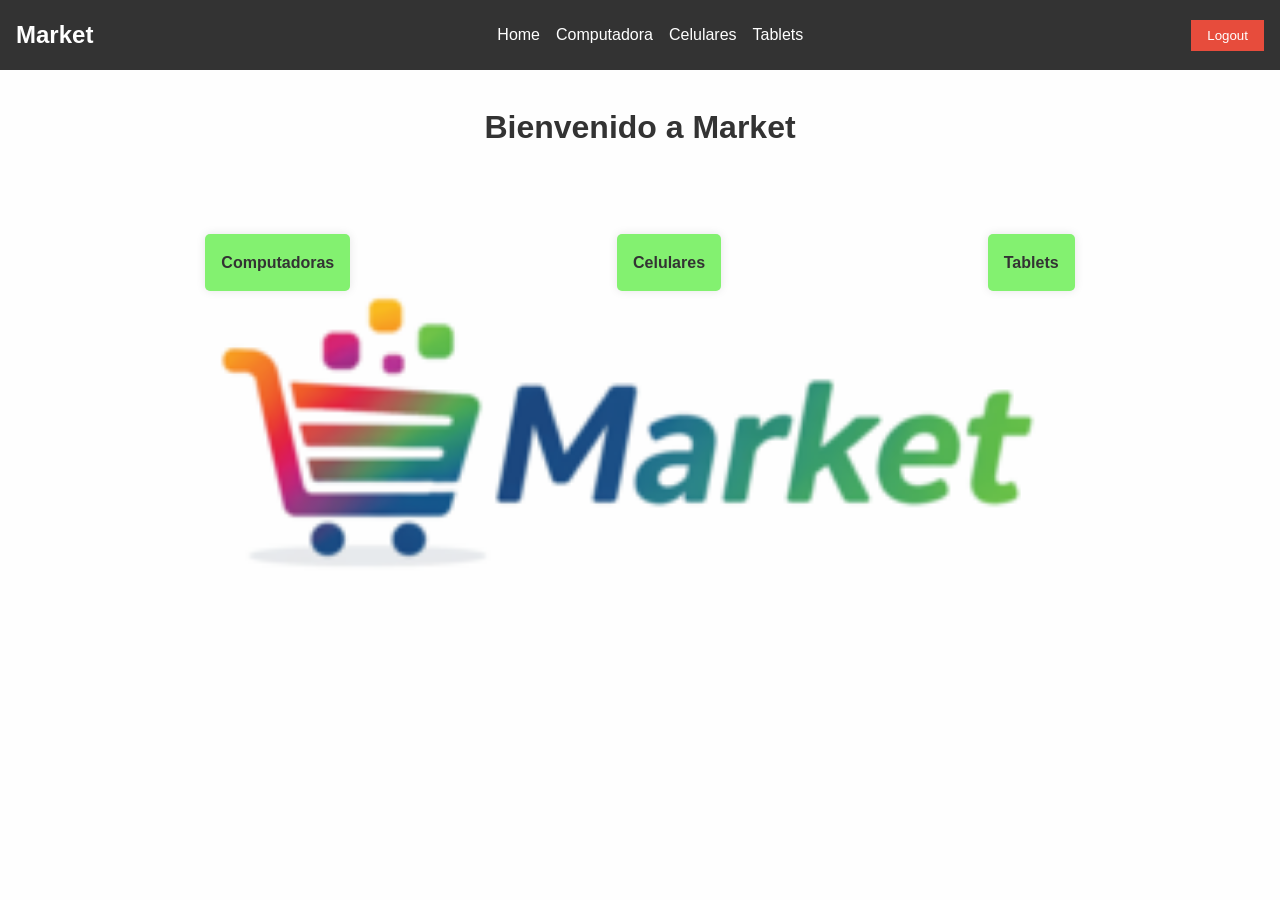
<file: index.html>
<!DOCTYPE html>
<html lang="es">
<head>
    <meta charset="UTF-8">
    <meta name="viewport" content="width=device-width, initial-scale=1.0">
    <title>Market</title>
    <link rel="stylesheet" href="css/styles.css">
</head>
<body class="index-page">
    
    <nav id="navbar"></nav>


    <h1>Bienvenido a Market</h1>
    <section class="categorias">
        <div class="categoria">
            <a href="pages/Computadoras.html">Computadoras</a>
        </div>
        <div class="categoria">
            <a href="pages/Celulares.html">Celulares</a>
        </div>
        <div class="categoria">
            <a href="pages/Tablet.html">Tablets</a>
        </div>
    </section>

 

    <script src="js/data.js"></script>
    <script src="js/navbar.js"></script>
    <script src="js/logout.js"></script>
</body>
</html>
</file>
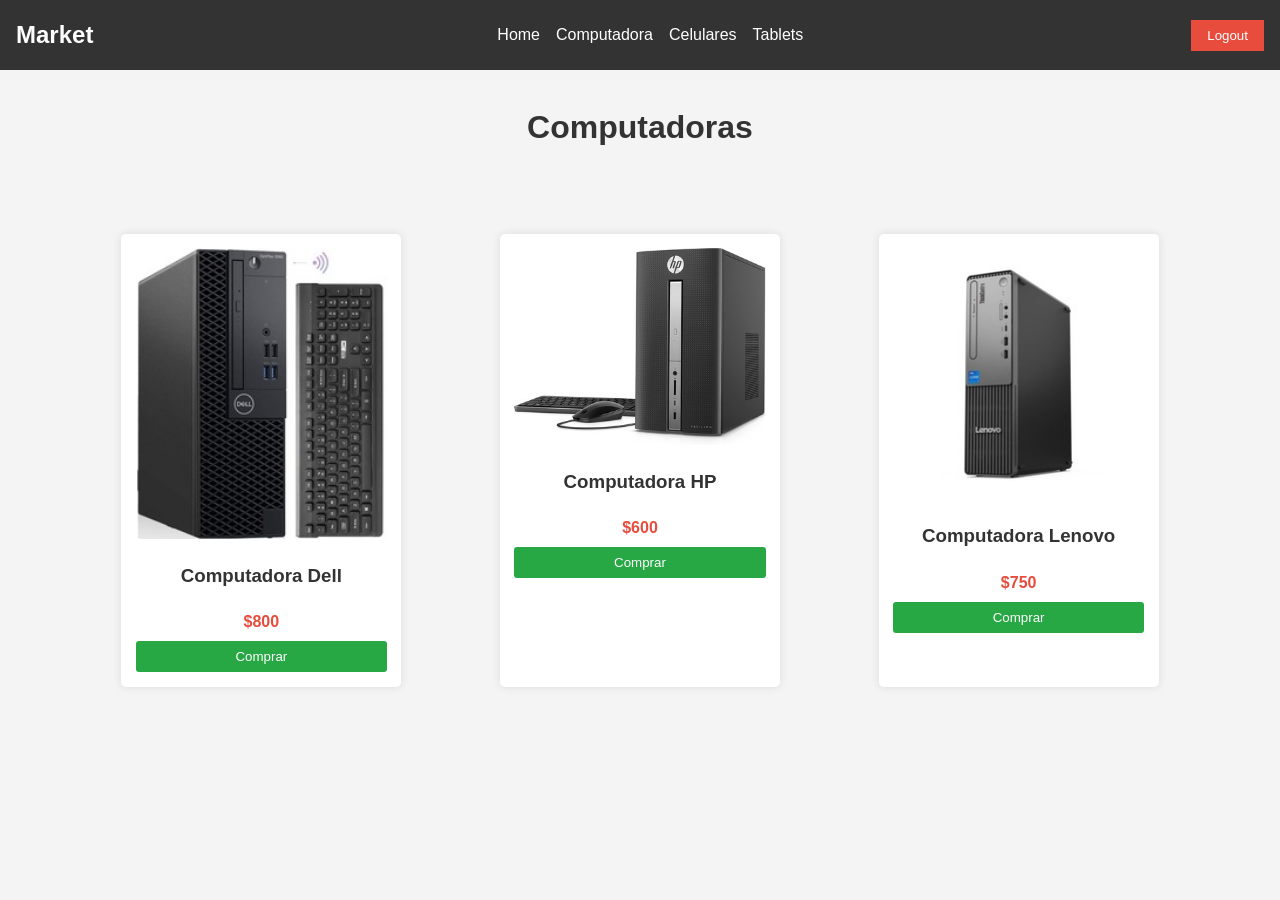
<file: Computadoras.html>
<!DOCTYPE html>
<html lang="es">
<head>
    <meta charset="UTF-8">
    <meta name="viewport" content="width=device-width, initial-scale=1.0">
    <title>Market - Computadoras</title>
    <link rel="stylesheet" href="styles.css">
</head>
<body>

    <nav class="navbar">
        <div class="logo">Market</div>
        <ul>
            <li><a href="index.html">Home</a></li>
            <li><a href="Computadoras.html">Computadora</a></li>
            <li><a href="Celulares.html">Celulares</a></li>
            <li><a href="Tablets.html">Tablets</a></li>
        </ul>
        <button class="logout">Logout</button>
    </nav>

   
    <h1>Computadoras</h1>
    <section class="productos">
        <div class="card">
            <img src="./FOTOS/CPU DELL.jpg" alt="Computadora 1">
            <h3>Computadora Dell</h3>
            <p>$800</p>
            <button>Comprar</button>
        </div>
        <div class="card">
            <img src="./FOTOS/CPU HP.jpg" alt="Computadora 2">
            <h3>Computadora HP</h3>
            <p>$600</p>
            <button>Comprar</button>
        </div>
        <div class="card">
            <img src="./FOTOS/CPU LENOVO.jpg" alt="Computadora 3">
            <h3>Computadora Lenovo</h3>
            <p>$750</p>
            <button>Comprar</button>
        </div>
    </section>
</body>
</html>
</file>
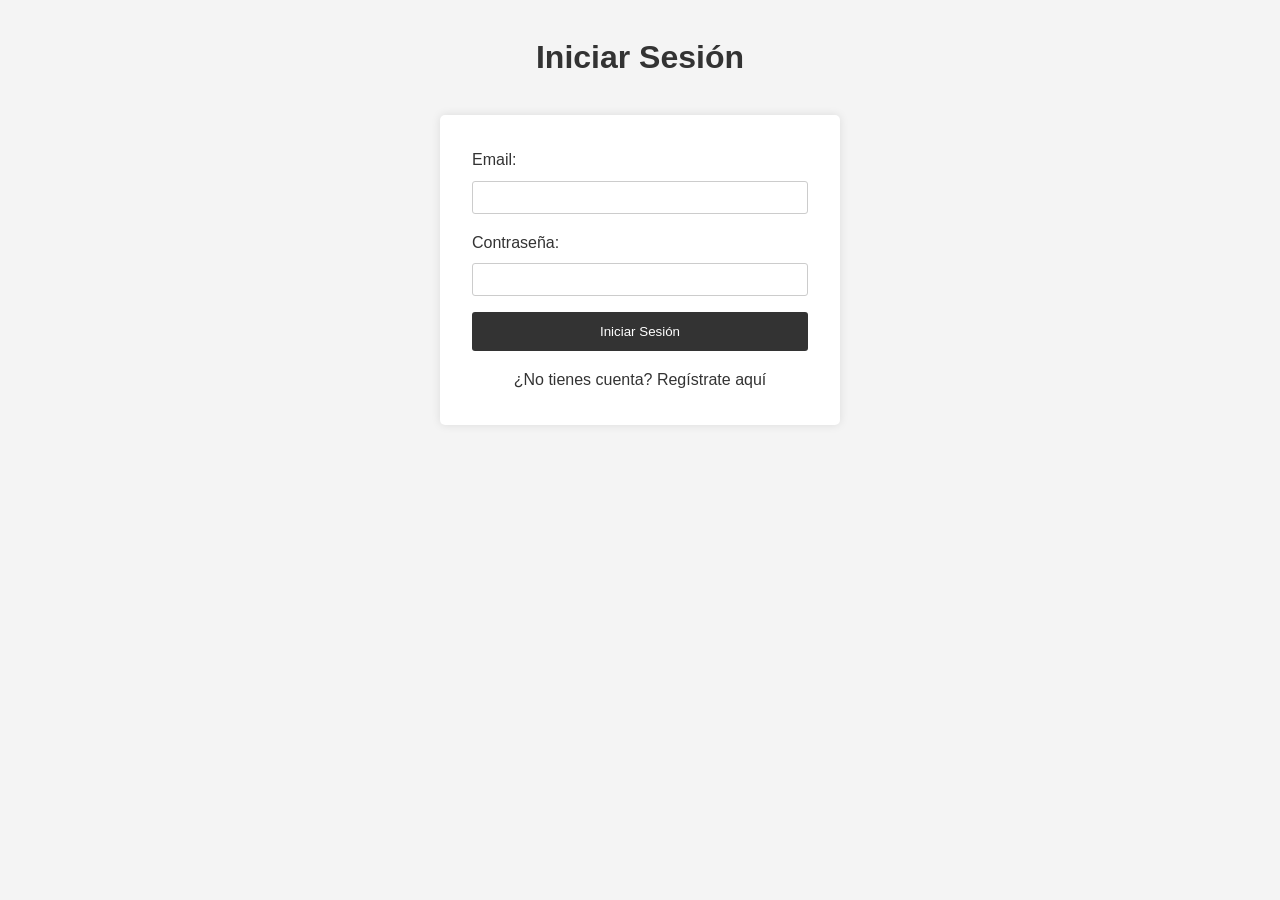
<file: login.html>
<!DOCTYPE html>
<html lang="es">
<head>
    <meta charset="UTF-8">
    <meta name="viewport" content="width=device-width, initial-scale=1.0">
    <title>Market - Login</title>
    <link rel="stylesheet" href="styles.css">
</head>
<body>
  
    <h1>Iniciar Sesión</h1>
    <form action="index.html" method="get">
        <label for="email">Email:</label>
        <input type="email" id="email" name="email" required>

        <label for="password">Contraseña:</label>
        <input type="password" id="password" name="password" required>

        <button type="submit">Iniciar Sesión</button>
        
        <p class="form-footer"><a href="registro.html">¿No tienes cuenta? Regístrate aquí</a></p>
    </form>
   
</body>
</html>
</file>
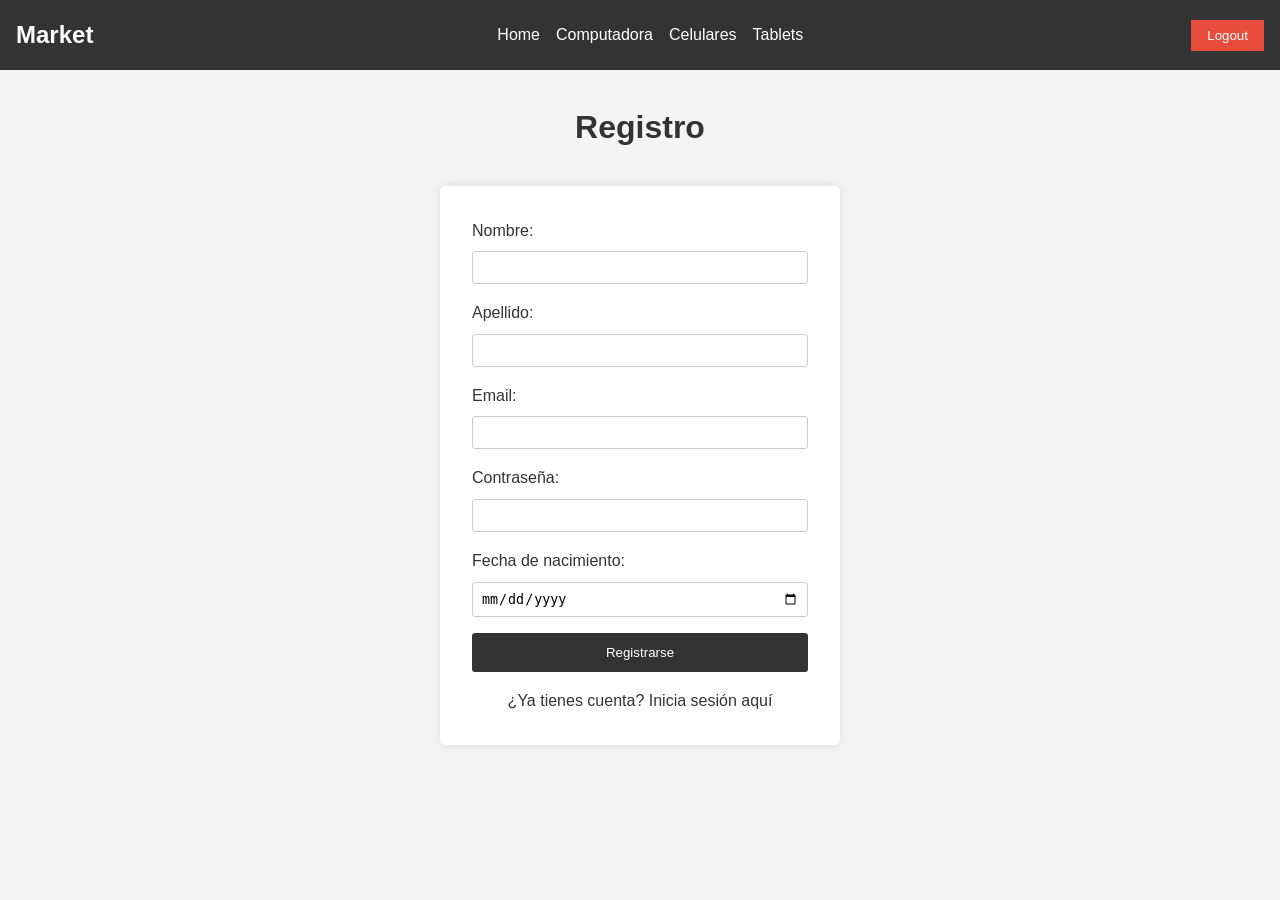
<file: registro.html>
<!DOCTYPE html>
<html lang="es">
<head>
    <meta charset="UTF-8">
    <meta name="viewport" content="width=device-width, initial-scale=1.0">
    <title>Market - Registro</title>
    <link rel="stylesheet" href="css/styles.css">
</head>
<body>
    <nav id="navbar"></nav>

    
    <h1>Registro</h1>
    <form action="#" method="post">
        <label for="nombre">Nombre:</label>
        <input type="text" id="nombre" name="nombre" required>

        <label for="apellido">Apellido:</label>
        <input type="text" id="apellido" name="apellido" required>

        <label for="email">Email:</label>
        <input type="email" id="email" name="email" required>

        <label for="password">Contraseña:</label>
        <input type="password" id="password" name="password" required>

        <label for="fecha">Fecha de nacimiento:</label>
        <input type="date" id="fecha" name="fecha" required>

        <button type="submit">Registrarse</button>
        <p class="form-footer"><a href="pages/login.html">¿Ya tienes cuenta? Inicia sesión aquí</a></p>
    </form>
    <script src="js/data.js"></script>
    <script src="js/navbar.js"></script>
    <script src="js/logout.js"></script>
</body>
</html>
</file>
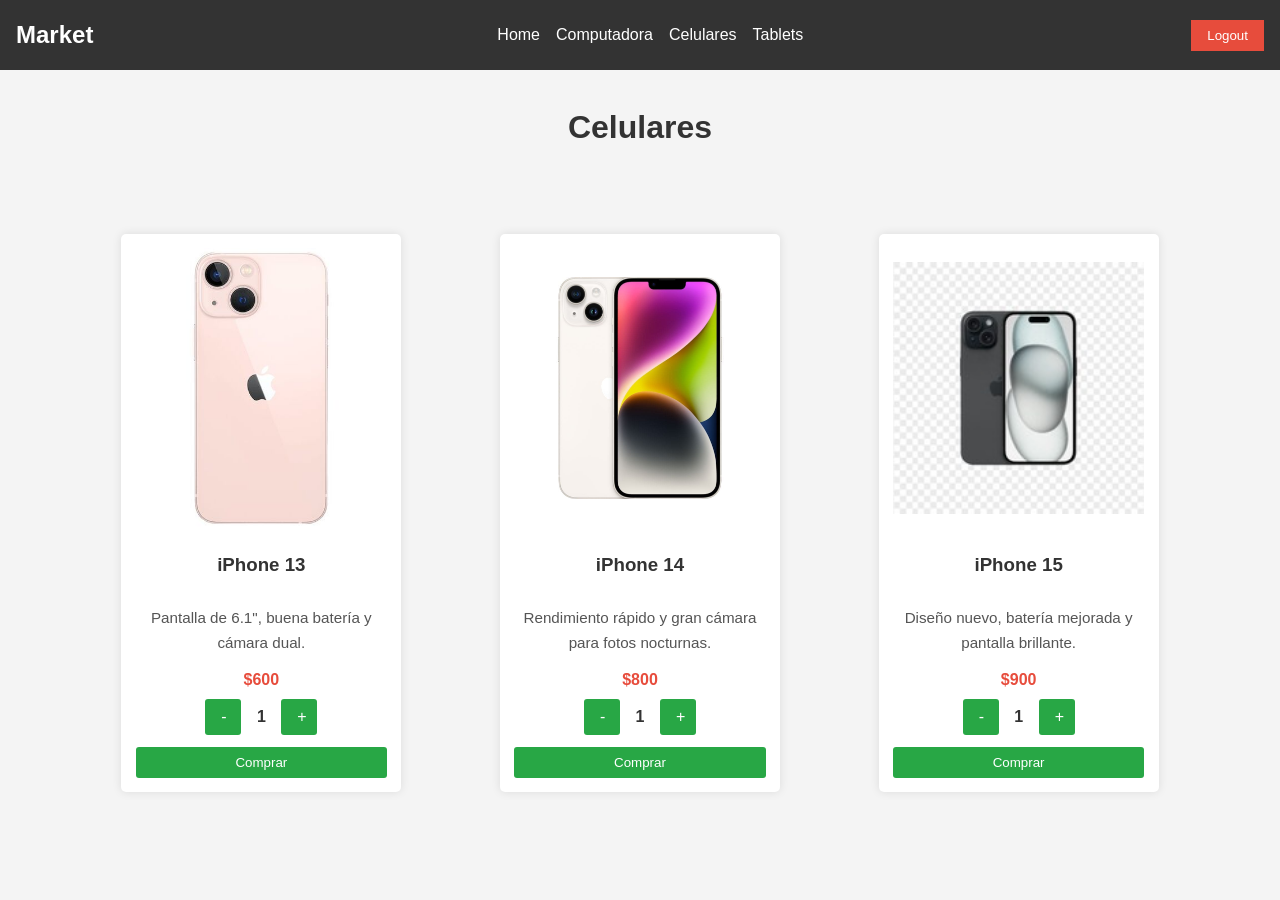
<file: pages/Celulares.html>
<!DOCTYPE html>
<html lang="es">
<head>
    <meta charset="UTF-8">
    <meta name="viewport" content="width=device-width, initial-scale=1.0">
    <title>Market - Celulares</title>
    <link rel="stylesheet" href="../css/styles.css">
</head>
<body>
   
    <nav id="navbar"></nav>

  
    <h1>Celulares</h1>
    <section class="productos" id="productos">
        <div class="card">
            <img src="../FOTOS/Iphone 13.jpg" alt="Celular 1">
            <h3>iPhone 13</h3>
            <p>$600</p>
            <button>Comprar</button>
        </div>
        <div class="card">
            <img src="../FOTOS/iphone 14.jpg" alt="Celular 2">
            <h3>iPhone 14</h3>
            <p>$800</p>
            <button>Comprar</button>
        </div>
        <div class="card">
            <img src="../FOTOS/iphone 15.jpg" alt="Celular 3">
            <h3>iPhone 15</h3>
            <p>$900</p>
            <button>Comprar</button>
        </div>
    </section>
    <script src="../js/data.js"></script>
    <script src="../js/navbar.js"></script>
    <script src="../js/logout.js"></script>
    <script src="../js/products.js"></script>
</body>
</html>
</file>
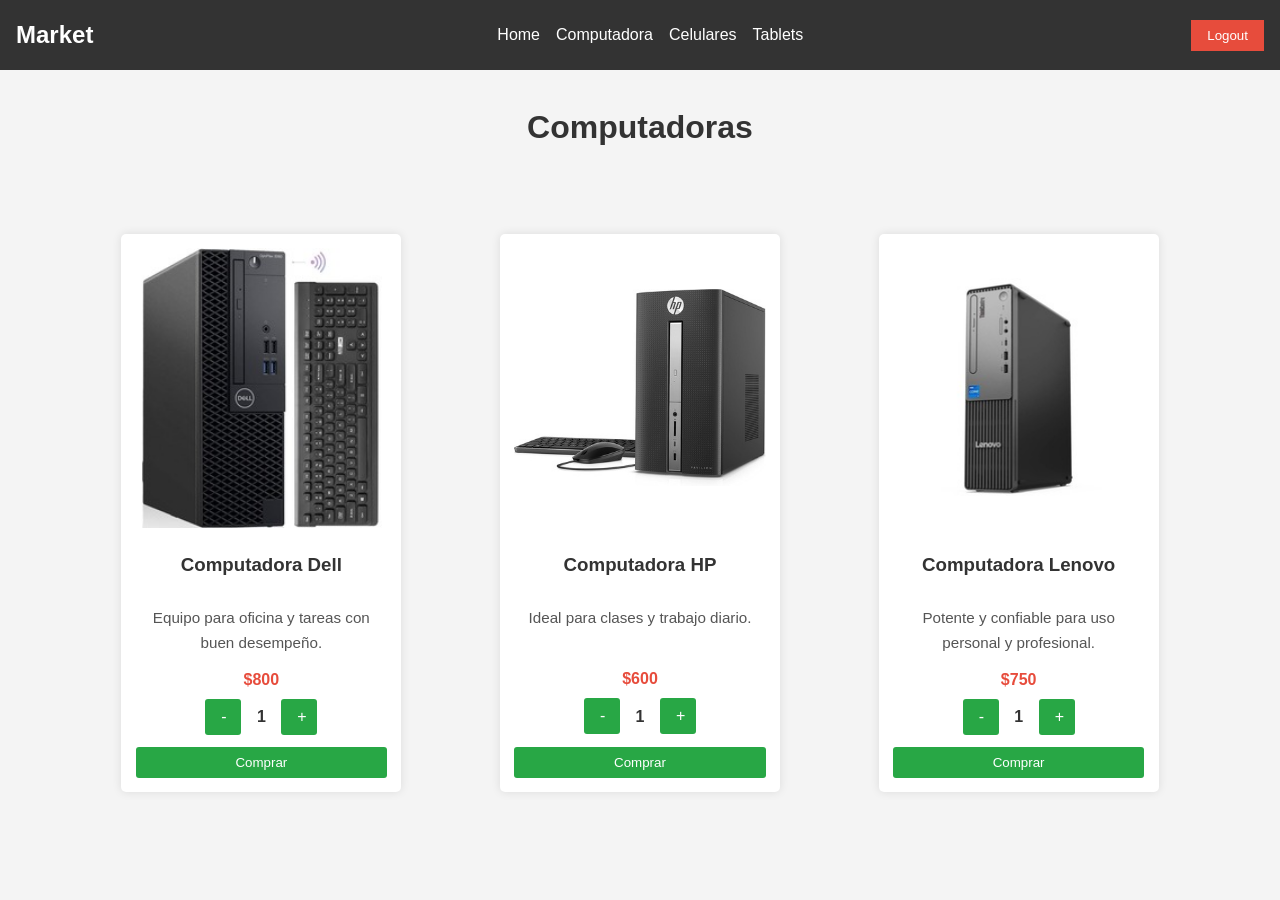
<file: pages/Computadoras.html>
<!DOCTYPE html>
<html lang="es">
<head>
    <meta charset="UTF-8">
    <meta name="viewport" content="width=device-width, initial-scale=1.0">
    <title>Market - Computadoras</title>
    <link rel="stylesheet" href="../css/styles.css">
</head>
<body>

    <nav id="navbar"></nav>

   
    <h1>Computadoras</h1>
    <section class="productos" id="productos">
        <div class="card">
            <img src="../FOTOS/CPU DELL.jpg" alt="Computadora 1">
            <h3>Computadora Dell</h3>
            <p>$800</p>
            <button>Comprar</button>
        </div>
        <div class="card">
            <img src="../FOTOS/CPU HP.jpg" alt="Computadora 2">
            <h3>Computadora HP</h3>
            <p>$600</p>
            <button>Comprar</button>
        </div>
        <div class="card">
            <img src="../FOTOS/CPU LENOVO.jpg" alt="Computadora 3">
            <h3>Computadora Lenovo</h3>
            <p>$750</p>
            <button>Comprar</button>
        </div>
    </section>
    <script src="../js/data.js"></script>
    <script src="../js/navbar.js"></script>
    <script src="../js/logout.js"></script>
    <script src="../js/products.js"></script>
</body>
</html>
</file>
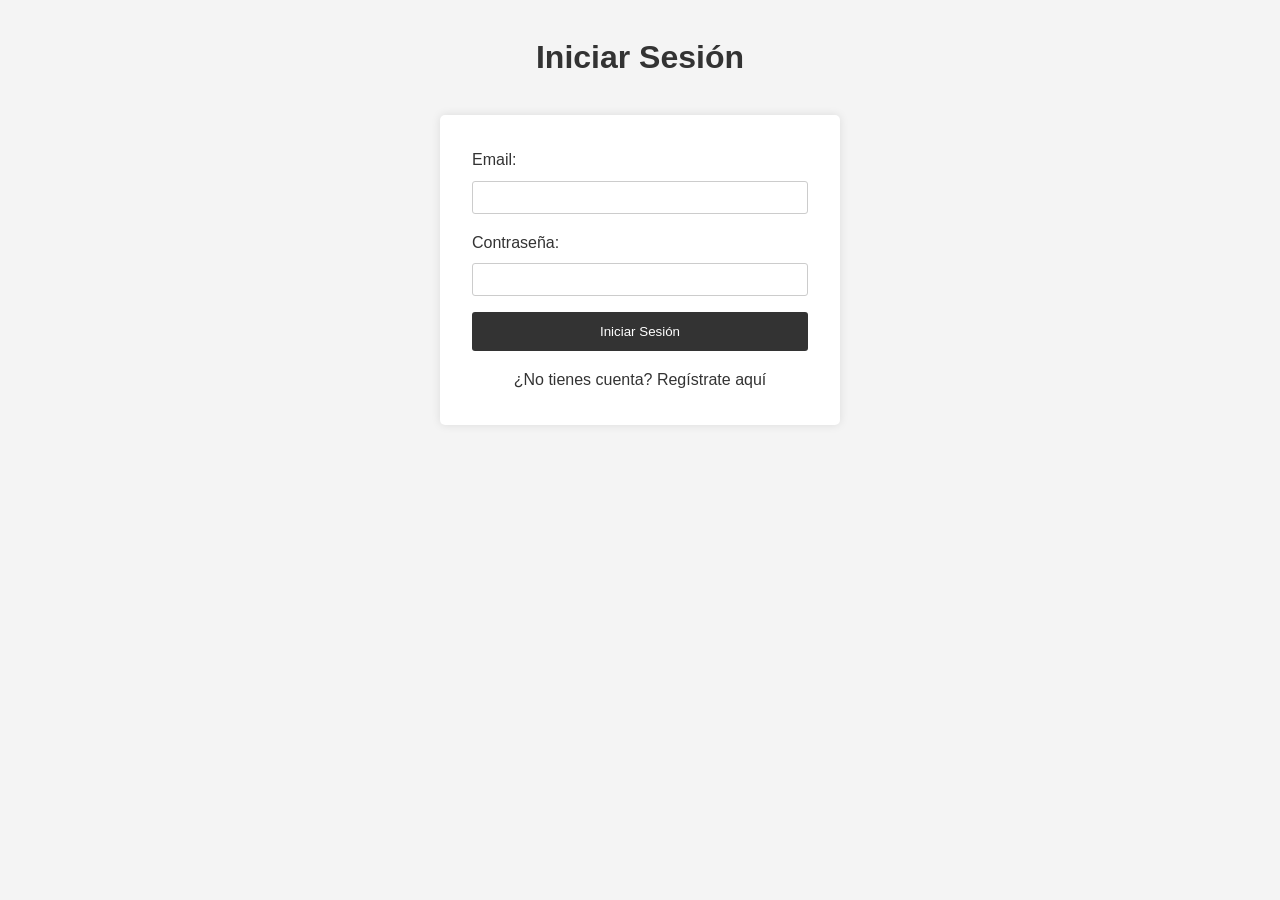
<file: pages/login.html>
<!DOCTYPE html>
<html lang="es">
<head>
    <meta charset="UTF-8">
    <meta name="viewport" content="width=device-width, initial-scale=1.0">
    <title>Market - Login</title>
    <link rel="stylesheet" href="../css/styles.css">
</head>
<body>
  
    <h1>Iniciar Sesión</h1>
    <form action="../index.html" method="get">
        <label for="email">Email:</label>
        <input type="email" id="email" name="email" required>

        <label for="password">Contraseña:</label>
        <input type="password" id="password" name="password" required>

        <button type="submit">Iniciar Sesión</button>
        
        <p class="form-footer"><a href="../registro.html">¿No tienes cuenta? Regístrate aquí</a></p>
    </form>
    <script src="../js/login.js"></script>
   
</body>
</html>
</file>
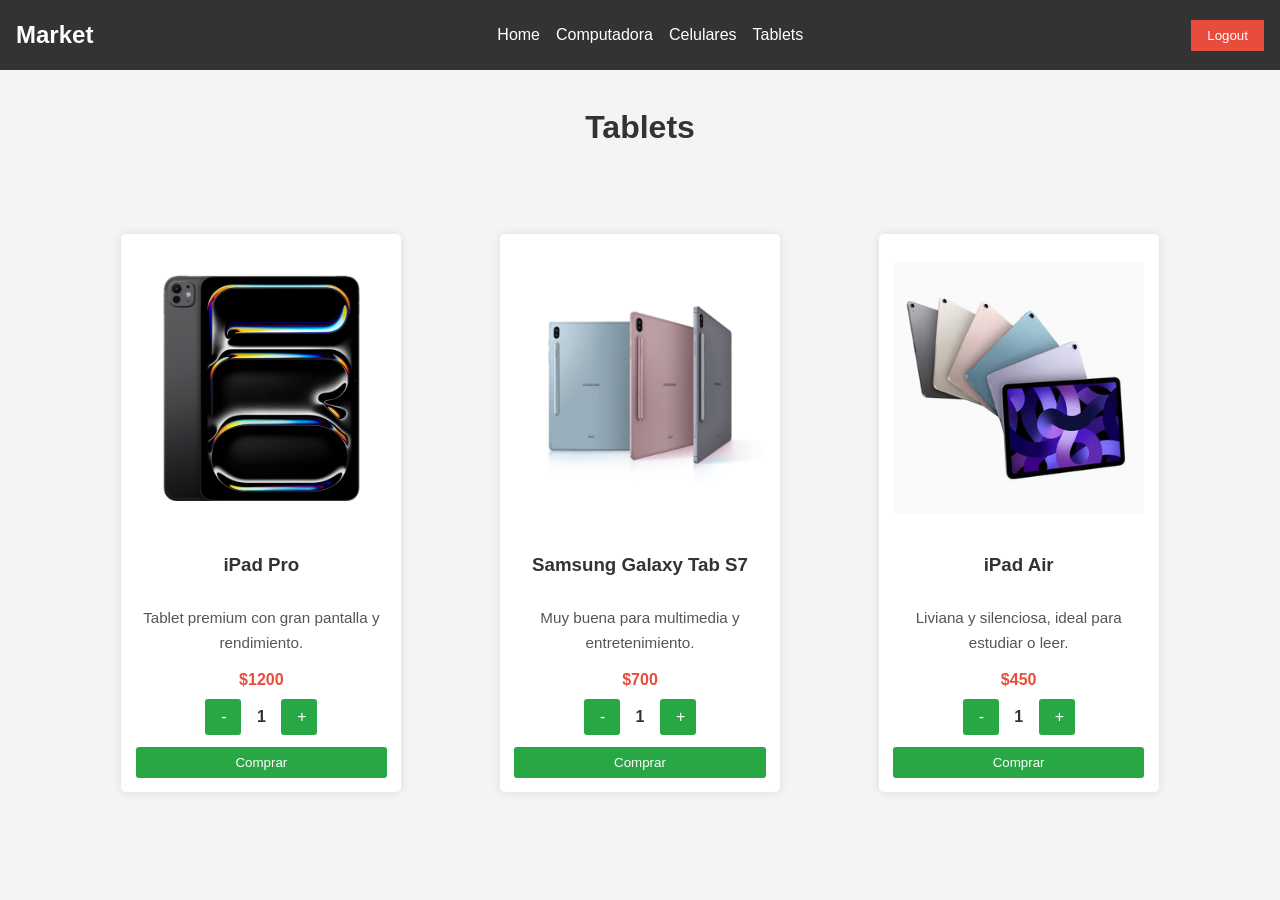
<file: pages/Tablet.html>
<!DOCTYPE html>
<html lang="es">
<head>
    <meta charset="UTF-8">
    <meta name="viewport" content="width=device-width, initial-scale=1.0">
    <title>Market - Tablets</title>
    <link rel="stylesheet" href="../css/styles.css">
</head>
<body>
   
    <nav id="navbar"></nav>

    
    <h1>Tablets</h1>
    <section class="productos" id="productos">
        <div class="card">
            <img src="../FOTOS/ipad-pro.png" alt="Tablet 1">
            <h3>iPad Pro</h3>
            <p>$1200</p>
            <button>Comprar</button>
        </div>
        <div class="card">
            <img src="../FOTOS/SamsungGalaxyTab.png" alt="Tablet 2">
            <h3>Samsung Galaxy Tab S7</h3>
            <p>$700</p>
            <button>Comprar</button>
        </div>
        <div class="card">
            <img src="../FOTOS/Ipad Air.jpg" alt="Tablet 3">
            <h3>iPad Air</h3>
            <p>$450</p>
            <button>Comprar</button>
        </div>
    </section>
    <script src="../js/data.js"></script>
    <script src="../js/navbar.js"></script>
    <script src="../js/logout.js"></script>
    <script src="../js/products.js"></script>
</body>
</html>
</file>
<file: css/styles.css>
* {
    margin: 0;
    padding: 0;
    box-sizing: border-box;
}

body {
    font-family: Arial, sans-serif;
    line-height: 1.6;
    color: #333;
    background-color: #f4f4f4;
}

body.index-page {
    background: url("../FOTOS/Logo.png") no-repeat center center fixed;
    background-size: cover;
    background-color: transparent;
}


.navbar {
    display: flex;
    justify-content: space-between;
    align-items: center;
    background-color: #333;
    color: white;
    padding: 1rem;
}

.navbar .logo {
    font-size: 1.5rem;
    font-weight: bold;
}

.navbar ul {
    list-style: none;
    display: flex;
}

.navbar ul li {
    margin-left: 1rem;
}

.navbar ul li a {
    color: white;
    text-decoration: none;
}

.navbar .logout {
    background-color: #e74c3c;
    color: white;
    border: none;
    padding: 0.5rem 1rem;
    cursor: pointer;
}


h1 {
    text-align: center;
    margin: 2rem 0;
}


section {
    padding: 2rem;
    max-width: 1200px;
    margin: 0 auto;
    background: transparent;
}


.categorias {
    display: flex;
    justify-content: space-around;
    flex-wrap: wrap;
    
}

.categoria {
    background-color: rgb(131, 241, 112);
    padding: 1rem;
    margin: 1rem;
    border-radius: 5px;
    box-shadow: 0 0 10px rgba(0,0,0,0.1);
    text-align: center;
}

.categoria a {
    text-decoration: none;
    color: #333;
    font-weight: bold;
}


form {
    max-width: 400px;
    margin: 2rem auto;
    background-color: white;
    padding: 2rem;
    border-radius: 5px;
    box-shadow: 0 0 10px rgba(0,0,0,0.1);
}

form label {
    display: block;
    margin-bottom: 0.5rem;
}

form input {
    width: 100%;
    padding: 0.5rem;
    margin-bottom: 1rem;
    border: 1px solid #ccc;
    border-radius: 3px;
}

form button {
    width: 100%;
    padding: 0.75rem;
    background-color: #333;
    color: white;
    border: none;
    border-radius: 3px;
    cursor: pointer;
}

form button:hover {
    background-color: #555;
}


form p {
    text-align: center;
    margin-top: 1rem;
}

form p a,
.form-footer {
    color: #333;
    text-decoration: none;
}

form p a:hover,
.form-footer a:hover {
    text-decoration: underline;
}


.productos {
    display: flex;
    flex-wrap: wrap;
    justify-content: space-around;
    align-items: stretch;
}

.card {
    background-color: white;
    width: 280px;
    margin: 1rem;
    padding: 0.9rem;
    border-radius: 5px;
    box-shadow: 0 0 10px rgba(0,0,0,0.1);
    text-align: center;
    display: flex;
    flex-direction: column;
    justify-content: flex-start;
    min-height: 520px;
}

.card img {
    width: 100%;
    height: 280px;
    object-fit: contain;
    border-radius: 5px;
    margin-bottom: 0.75rem;
}

.card h3 {
    margin: 0.6rem 0 0.25rem;
    min-height: 2.8rem;
}

.card p {
    margin: 0 0 0.4rem;
    padding-bottom: 0;
}

.card p.description {
    color: #555;
    font-weight: normal;
    font-size: 0.95rem;
    min-height: 3rem;
    margin: 0.5rem 0 0.75rem;
}

.card p.price {
    font-weight: bold;
    color: #e74c3c;
    margin: 0 0 0.4rem;
}

.card button,
.card .buy-button {
    padding: 0.5rem 1rem;
    background-color: #28a745;
    color: white;
    border: none;
    border-radius: 3px;
    cursor: pointer;
    margin-top: auto;
}

.card button:hover,
.card .buy-button:hover {
    background-color: #218838;
}

.quantity-controls {
    display: flex;
    justify-content: center;
    align-items: center;
    gap: 0.5rem;
    margin-bottom: 0.75rem;
}

.quantity-button {
    width: 36px;
    height: 36px;
    border: none;
    border-radius: 5px;
    background-color: #333;
    color: white;
    cursor: pointer;
    font-size: 1rem;
}

.quantity {
    display: inline-block;
    min-width: 24px;
    text-align: center;
    font-weight: bold;
}

.card .buy-button {
    padding: 0.5rem 1rem;
    background-color: #28a745;
    color: white;
    border: none;
    border-radius: 3px;
    cursor: pointer;
    margin-top: auto;
}

.card .buy-button:hover {
    background-color: #218838;
}
</file>
<file: styles.css>
* {
    margin: 0;
    padding: 0;
    box-sizing: border-box;
}

body {
    font-family: Arial, sans-serif;
    line-height: 1.6;
    color: #333;
    background-color: #f4f4f4;
}

body.index-page {
    background: url("./FOTOS/Logo.png") no-repeat center center fixed;
    background-size: cover;
    background-color: transparent;
}


.navbar {
    display: flex;
    justify-content: space-between;
    align-items: center;
    background-color: #333;
    color: white;
    padding: 1rem;
}

.navbar .logo {
    font-size: 1.5rem;
    font-weight: bold;
}

.navbar ul {
    list-style: none;
    display: flex;
}

.navbar ul li {
    margin-left: 1rem;
}

.navbar ul li a {
    color: white;
    text-decoration: none;
}

.navbar .logout {
    background-color: #e74c3c;
    color: white;
    border: none;
    padding: 0.5rem 1rem;
    cursor: pointer;
}


h1 {
    text-align: center;
    margin: 2rem 0;
}


section {
    padding: 2rem;
    max-width: 1200px;
    margin: 0 auto;
    background: transparent;
}


.categorias {
    display: flex;
    justify-content: space-around;
    flex-wrap: wrap;
    
}

.categoria {
    background-color: rgb(131, 241, 112);
    padding: 1rem;
    margin: 1rem;
    border-radius: 5px;
    box-shadow: 0 0 10px rgba(0,0,0,0.1);
    text-align: center;
}

.categoria a {
    text-decoration: none;
    color: #333;
    font-weight: bold;
}


form {
    max-width: 400px;
    margin: 2rem auto;
    background-color: white;
    padding: 2rem;
    border-radius: 5px;
    box-shadow: 0 0 10px rgba(0,0,0,0.1);
}

form label {
    display: block;
    margin-bottom: 0.5rem;
}

form input {
    width: 100%;
    padding: 0.5rem;
    margin-bottom: 1rem;
    border: 1px solid #ccc;
    border-radius: 3px;
}

form button {
    width: 100%;
    padding: 0.75rem;
    background-color: #333;
    color: white;
    border: none;
    border-radius: 3px;
    cursor: pointer;
}

form button:hover {
    background-color: #555;
}


form p {
    text-align: center;
    margin-top: 1rem;
}

form p a,
.form-footer {
    color: #333;
    text-decoration: none;
}

form p a:hover,
.form-footer a:hover {
    text-decoration: underline;
}


.productos {
    display: flex;
    flex-wrap: wrap;
    justify-content: space-around;
    align-items: stretch;
}

.card {
    background-color: white;
    width: 280px;
    margin: 1rem;
    padding: 0.9rem;
    border-radius: 5px;
    box-shadow: 0 0 10px rgba(0,0,0,0.1);
    text-align: center;
    display: flex;
    flex-direction: column;
    justify-content: flex-start;
    height: auto;
}

.card img {
    width: auto;
    height: auto;
    object-fit: cover;
    border-radius: 5px;
    margin-bottom: 0.75rem;
}

.card h3 {
    margin: 0.6rem 0 0.25rem;
    min-height: 2.8rem;
}

.card p {
    font-weight: bold;
    color: #e74c3c;
    margin: 0 0 0.4rem;
    padding-bottom: 0;
}

.card button {
    padding: 0.5rem 1rem;
    background-color: #28a745;
    color: white;
    border: none;
    border-radius: 3px;
    cursor: pointer;
    margin-top: 0;
    
}
</file>
